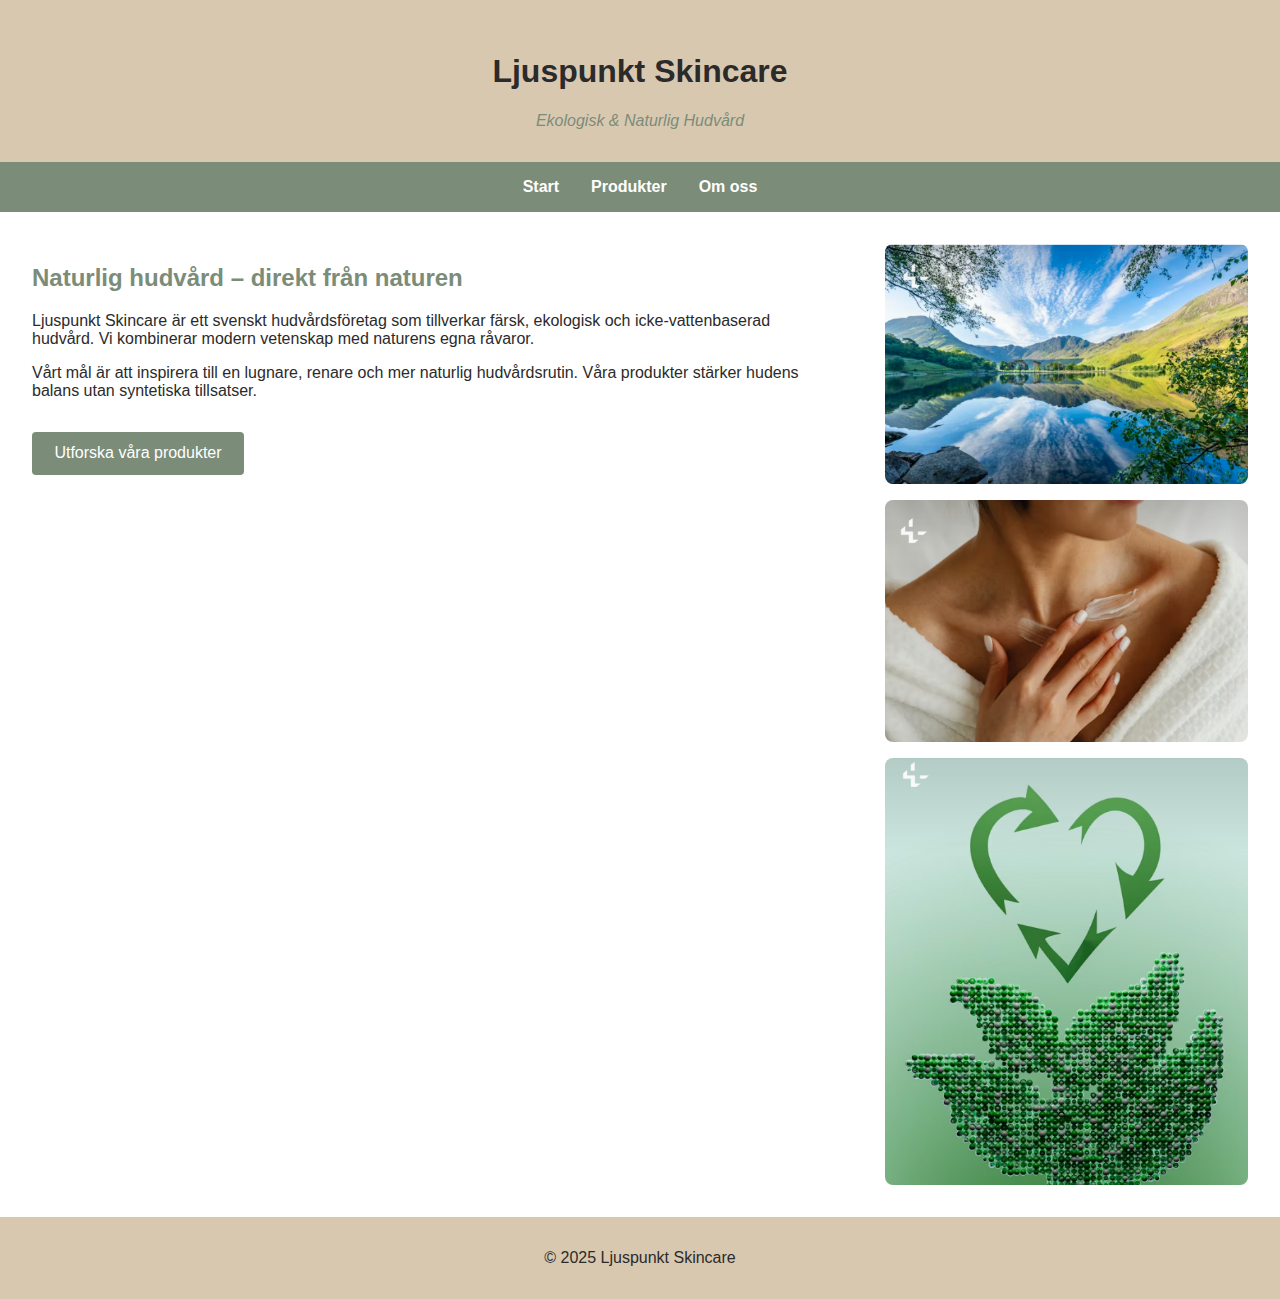
<file: index.html>
<!DOCTYPE html>
<html lang="sv">
<head>
    <meta charset="UTF-8">
    <meta name="viewport" content="width=device-width, initial-scale=1.0">
    <title>Ljuspunkt Skincare – Ekologisk Hudvård</title>
    <link rel="stylesheet" href="css/style.css">
</head>

<body>
    <div id="innehall">

        <header>
            <h1>Ljuspunkt Skincare</h1>
            <p class="underrubrik">Ekologisk & Naturlig Hudvård</p>
        </header>

        <nav>
            <ul>
                <li><a href="index.html">Start</a></li>
                <li><a href="produkter.html">Produkter</a></li>
                <li><a href="omoss.html">Om oss</a></li>
            </ul>
        </nav>

        <main>
            <h2>Naturlig hudvård – direkt från naturen</h2>
            <p>
                Ljuspunkt Skincare är ett svenskt hudvårdsföretag som tillverkar färsk, ekologisk och 
                icke-vattenbaserad hudvård. Vi kombinerar modern vetenskap med naturens egna råvaror.
            </p>

            <p>
                Vårt mål är att inspirera till en lugnare, renare och mer naturlig hudvårdsrutin. 
                Våra produkter stärker hudens balans utan syntetiska tillsatser.
            </p>

            <a class="cta" href="produkter.html">Utforska våra produkter</a>
        </main>

        <aside id="aside">
            <img src="img/natur.png" alt="Naturliga ingredienser">
            <img src="img/hudvård.png" alt="Ekologisk hudvård">
            <img src="img/hållbar.png" alt="Hållbar produktion">
        </aside>

        <footer>
            <p>&copy; 2025 Ljuspunkt Skincare</p>
        </footer>

    </div>
</body>
</html>
</file>
<file: css/style.css>
/* Grundfärger */
:root {
    --beige: #d9c8b0;
    --green: #7b8c78;
    --white: #ffffff;
    --dark: #2b2b2b;
}

body {
    margin: 0;
    font-family: "Helvetica", sans-serif;
    background-color: var(--white);
    color: var(--dark);
}

/* GRID-LAYOUT */
#innehall {
    margin: auto;
    display: grid;
    grid-template-areas:
    'hd hd'
    'nv nv'
    'mn as'
    'ft ft';
    grid-template-columns: 2fr 1fr;
    min-height: 100vh;
}

header {
    grid-area: hd;
    text-align: center;
    background-color: var(--beige);
    padding: 2rem 1rem;
}

.underrubrik {
    margin: 0;
    color: var(--green);
    font-style: italic;
}

nav {
    grid-area: nv;
    background: var(--green);
    padding: 1rem;
}

nav ul {
    list-style: none;
    display: flex;
    justify-content: center;
    gap: 2rem;
    margin: 0;
    padding: 0;
}

nav a {
    color: var(--white);
    text-decoration: none;
    font-weight: bold;
}

main {
    grid-area: mn;
    padding: 2rem;
}

main h2 {
    color: var(--green);
}

.cta {
    display: inline-block;
    padding: 0.8rem 1.4rem;
    margin-top: 1rem;
    background: var(--green);
    color: var(--white);
    text-decoration: none;
    border-radius: 4px;
}

#aside {
    grid-area: as;
    display: flex;
    flex-direction: column;
    gap: 1rem;
    padding: 2rem;
}

#aside img {
    width: 100%;
    border-radius: 8px;
}

footer {
    grid-area: ft;
    text-align: center;
    padding: 1rem;
    background: var(--beige);
}
</file>
